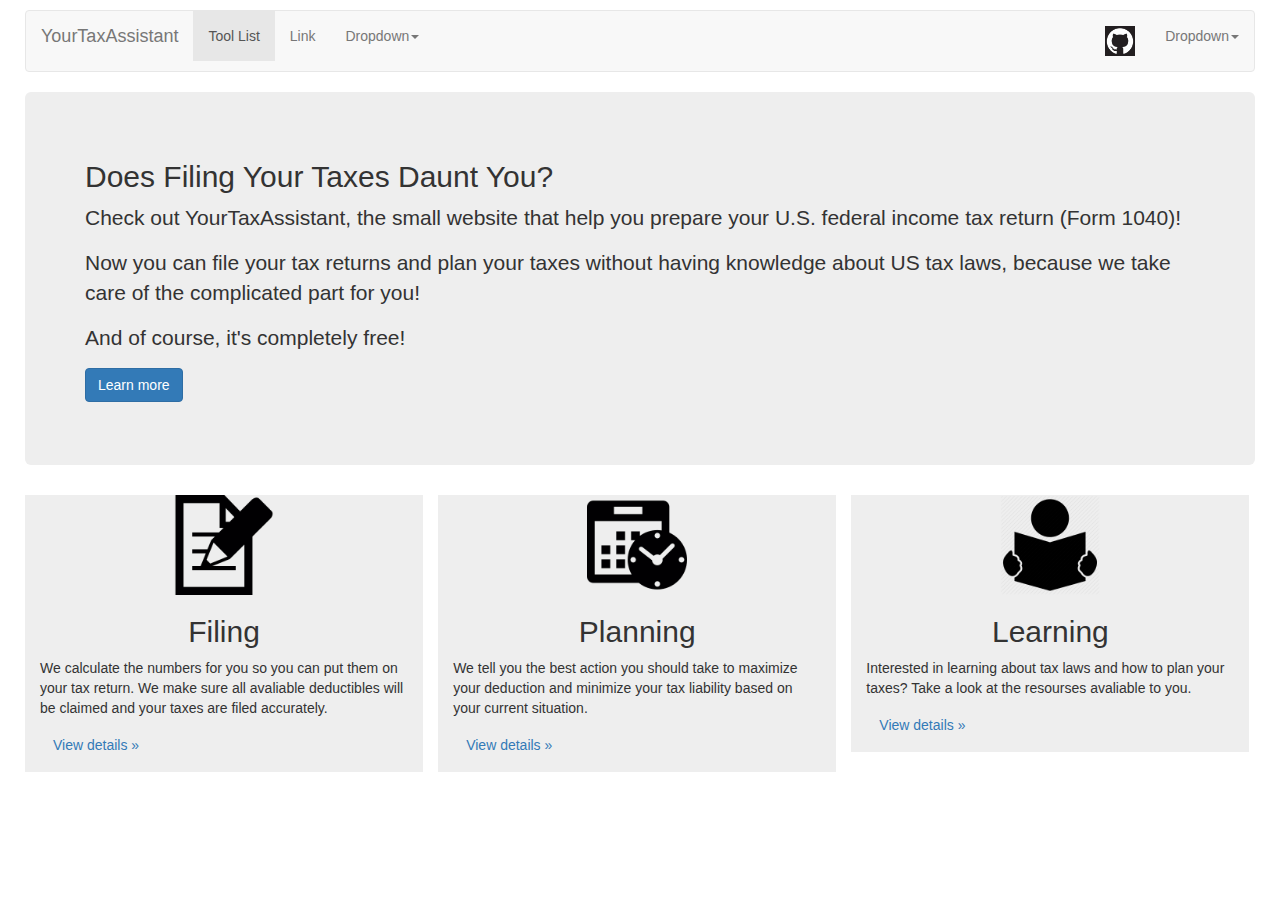
<file: index.html>
<!DOCTYPE html>
<html lang="en">
  <head>
    <meta charset="utf-8">
    <meta http-equiv="X-UA-Compatible" content="IE=edge">
    <meta name="viewport" content="width=device-width, initial-scale=1">

    <title>YourTaxAssistant</title>

    <meta name="description" content="Source code generated using layoutit.com">
    <meta name="author" content="LayoutIt!">

    <link href="css/bootstrap.min.css" rel="stylesheet">
    <link href="css/style.css" rel="stylesheet">

  </head>
  <body>

    <div class="container-fluid">
	<div class="row">
		<div class="col-md-12">
			<nav class="navbar navbar-default" role="navigation">
				<div class="navbar-header">
					 
					<button type="button" class="navbar-toggle" data-toggle="collapse" data-target="#bs-example-navbar-collapse-1">
						 <span class="sr-only">Toggle navigation</span><span class="icon-bar"></span><span class="icon-bar"></span><span class="icon-bar"></span>
					</button> <a class="navbar-brand" href="#">YourTaxAssistant</a>
				</div>
				
				<div class="collapse navbar-collapse" id="bs-example-navbar-collapse-1">
					<ul class="nav navbar-nav">
						<li class="active">
							<a href="web\tool-list.html">Tool List</a>
						</li>
						<li>
							<a href="#">Link</a>
						</li>
						<li class="dropdown">
							 <a href="#" class="dropdown-toggle" data-toggle="dropdown">Dropdown<strong class="caret"></strong></a>
							<ul class="dropdown-menu">
								<li>
									<a href="#">Action</a>
								</li>
								<li>
									<a href="#">Another action</a>
								</li>
								<li>
									<a href="#">Something else here</a>
								</li>
								<li class="divider">
								</li>
								<li>
									<a href="#">Separated link</a>
								</li>
								<li class="divider">
								</li>
								<li>
									<a href="#">One more separated link</a>
								</li>
							</ul>
						</li>
					</ul>

					<ul class="nav navbar-nav navbar-right">
						<li>
							<a href="https://github.com/ruoyinghao/YourTaxAssistant"><img class="githubIcon" width="30px" src="image/github.png"></a>
						</li>
						<li class="dropdown">
							 <a href="#" class="dropdown-toggle" data-toggle="dropdown">Dropdown<strong class="caret"></strong></a>
							<ul class="dropdown-menu">
								<li>
									<a href="#">Action</a>
								</li>
								<li>
									<a href="#">Another action</a>
								</li>
								<li>
									<a href="#">Something else here</a>
								</li>
								<li class="divider">
								</li>
								<li>
									<a href="#">Separated link</a>
								</li>
							</ul>
						</li>
					</ul>
				</div>
				
			</nav>
			<div class="jumbotron">
				<h2>
					Does Filing Your Taxes Daunt You?
				</h2>
				<p>
					Check out YourTaxAssistant, the small website that help you prepare your U.S. federal income tax return (Form 1040)!
				</p>
				<p>
					Now you can file your tax returns and plan your taxes without having knowledge about US tax laws, because we take care of the complicated part for you!
				</p>
				<p>
					And of course, it's completely free!
				</p>
				<p>
					<a class="btn btn-primary btn-large" href="#">Learn more</a>
				</p>
			</div>
		</div>
	</div>
	<div class="row">
		<div class="col-md-4">
			<img class="iconimg" src="image/filing.png">
			<h2 class="fpl">
				Filing
			</h2>
			<p>
				We calculate the numbers for you so you can put them on your tax return. We make sure all avaliable deductibles will be claimed and your taxes are filed accurately.
			</p>
			<p>
				<a class="btn" href="#">View details »</a>
			</p>
		</div>
		<div class="col-md-4">
			<img class="iconimg" src="image/planning.png">
			<h2 class="fpl">
				Planning
			</h2>
			<p>
				We tell you the best action you should take to maximize your deduction and minimize your tax liability based on your current situation.
			</p>
			<p>
				<a class="btn" href="#">View details »</a>
			</p>
		</div>
		<div class="col-md-4">
			<img class="iconimg" src="image/learning.png">
			<h2 class="fpl">
				Learning
			</h2>
			<p>
				Interested in learning about tax laws and how to plan your taxes? Take a look at the resourses avaliable to you.
			</p>
			<p>
				<a class="btn" href="#">View details »</a>
			</p>
		</div>
	</div>
</div>

    <script src="js/jquery.min.js"></script>
    <script src="js/bootstrap.min.js"></script>
    <script src="js/scripts.js"></script>
  </body>
</html>
</file>
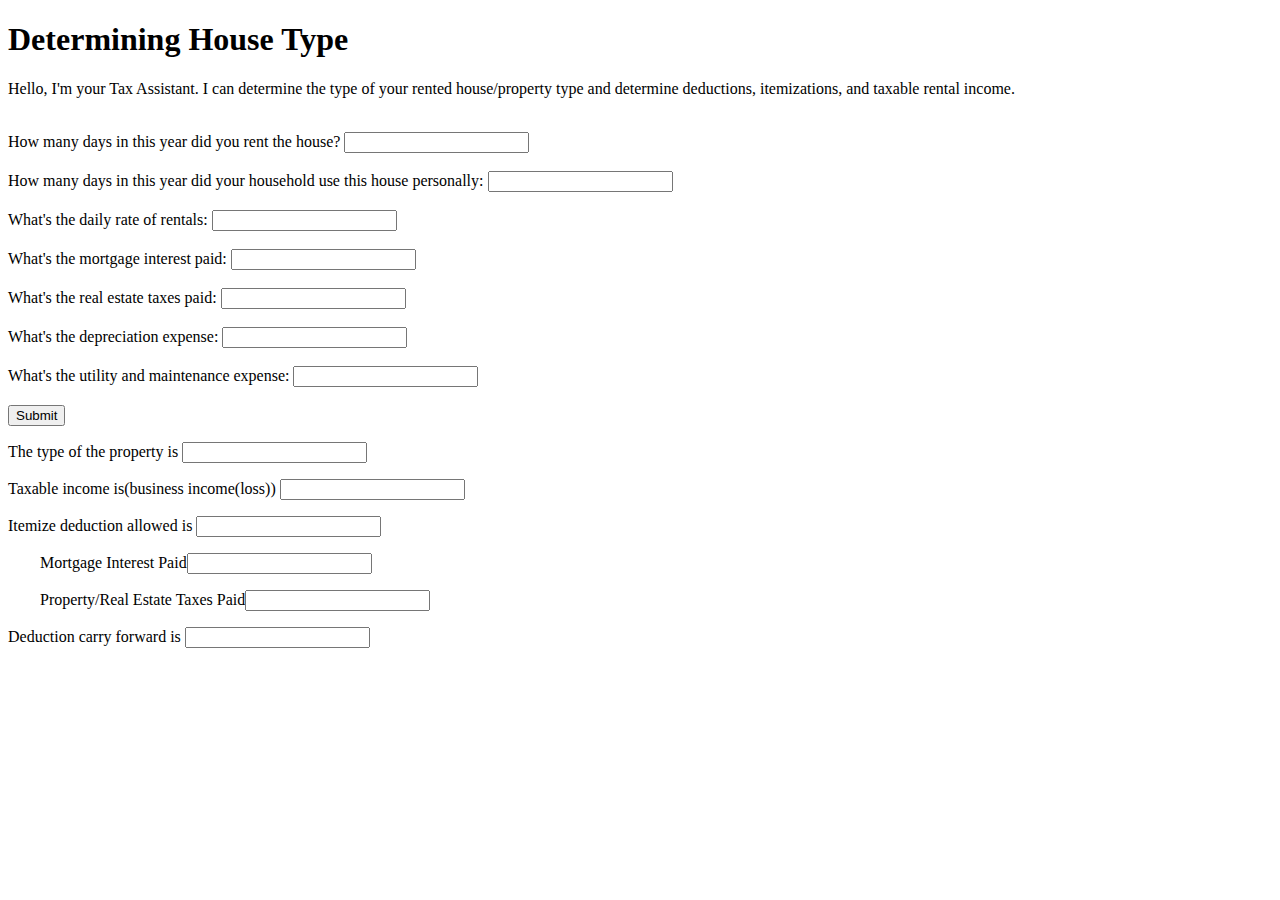
<file: HouseType.html>
<!doctype html>
<html>
<head>
    <title>Your Tax Assistant: House Type</title>
<style type="text/css">
#sub{text-indent: 2em;}
</style>
</head>

<body>

    <h1>Determining House Type</h1>
    <p>Hello, I'm your Tax Assistant. I can determine the type of your rented house/property type and determine deductions, itemizations, and taxable rental income.</p>
    <br />
	<form>
	How many days in this year did you rent the house?
	<input type="number" id="rentDays" />
	<br />
	<br />
	How many days in this year did your household use this house personally: 
	<input type="number" id="personalDays" />
	<br />
	<br />
	What's the daily rate of rentals: 
	<input type="number" id="rentDailyRate" />
	<br />
	<br />
	What's the mortgage interest paid: 
	<input type="number" id="interest" />
	<br />
	<br />
	What's the real estate taxes paid: 
	<input type="number" id="realTax" />
	<br />
	<br />
	What's the depreciation expense: 
	<input type="number" id="depreciation" />
	<br />
	<br />
	What's the utility and maintenance expense: 
	<input type="number" id="utilMain" />
	<br />
	<br />
	<button type="button" onclick="recordNumber()">Submit</button>
	</form>
	
	<script>
	function recordNumber()
	{
	var rentDays=document.getElementById("rentDays").value
	var personalDays=document.getElementById("personalDays").value
	var rentDailyRate=document.getElementById("rentDailyRate").value
	var interest=document.getElementById("interest").value
	var realTax=document.getElementById("realTax").value
	var utilMain=document.getElementById("utilMain").value
	var depreciation=document.getElementById("depreciation").value
	
	var interestItem
	var realTaxItem
	var interestDed
	var realTaxDed
	var utilMainDed
	var depreDed
	
	var taxableIncome
	var carryforward=0
	var itemize
	//var deductible
	var allocateRate
	
	if(rentDays<=14)
	{
	document.getElementById("propType").value="Primary Personal"
	taxableIncome=0
	itemize=eval(interest)+eval(realTax)
	interestItem=interest
	realTaxItem=realTax
	
	}
	else if(personalDays<=Math.max(14,0.1*rentDays))
	{
	document.getElementById("propType").value="Primary Rental"
	allocateRate=rentDays/(eval(rentDays)+eval(personalDays))
	
	itemize=Math.round(realTax*(1-allocateRate))
	
	realTaxItem=itemize
	interestItem=0
	interestDed=Math.round(interest*allocateRate)
	
	realTaxDed=Math.round(realTax*allocateRate)
	
	utilMainDed=Math.round(utilMain*allocateRate)
	depreDed=Math.round(depreciation*allocateRate)
	
	taxableIncome=eval(rentDailyRate*rentDays)-(interestDed+realTaxDed+utilMainDed+depreDed)

	}
	else
	{
	document.getElementById("propType").value="Rental/Personal Mixed Use"
	allocateRate=rentDays/(eval(rentDays)+eval(personalDays))
	taxableIncome=rentDailyRate*rentDays-Math.round((interest+realTax)*allocateRate)
	
	realTaxItem=Math.round(realTax*(1-allocateRate))
	interestItem=Math.round(interest*(1-allocateRate))
	itemize=realTaxItem+interestItem
	if(taxableIncome<0)
	{//if negative after interest tax
	carryforward=Math.abs(taxableIncome)

	taxableIncome=0
	}
	else
	{//if positive after interest tax
	taxableIncome=taxableIncome-Math.round(utilMain*allocateRate)
	if(taxableIncome<0)
	{//if negative after expense
	carryforward=carryforward+Math.abs(taxableIncome)
	
	taxableIncome=0
	}
	else
	{//if positive after depreciation
	taxableIncome=Math.round(taxableIncome-depreciation*allocateRate)
	if(taxableIncome<0)
	{
	carryforward=carryforward+Math.abs(taxableIncome)
	
	taxableIncome=0
	}
	
	}
	}

	}
	document.getElementById("taxInc").value=taxableIncome
	document.getElementById("ite").value=itemize
	document.getElementById("carr").value=carryforward
	document.getElementById("mortIt").value=interestItem
	document.getElementById("rtIt").value=realTaxItem
	}
	</script>
	<p>The type of the property is <input type="text" id="propType"></p>
	<p>Taxable income is(business income(loss)) <input type="text" id="taxInc"></p>
	<p>Itemize deduction allowed is <input type="text" id="ite"></p>
	<p id="sub">Mortgage Interest Paid<input type="text" id="mortIt"></p>
	<p id="sub">Property/Real Estate Taxes Paid<input type="text" id="rtIt"></p>
	<p>Deduction carry forward is <input type="text" id="carr"></p>
</body>
</html>
</file>
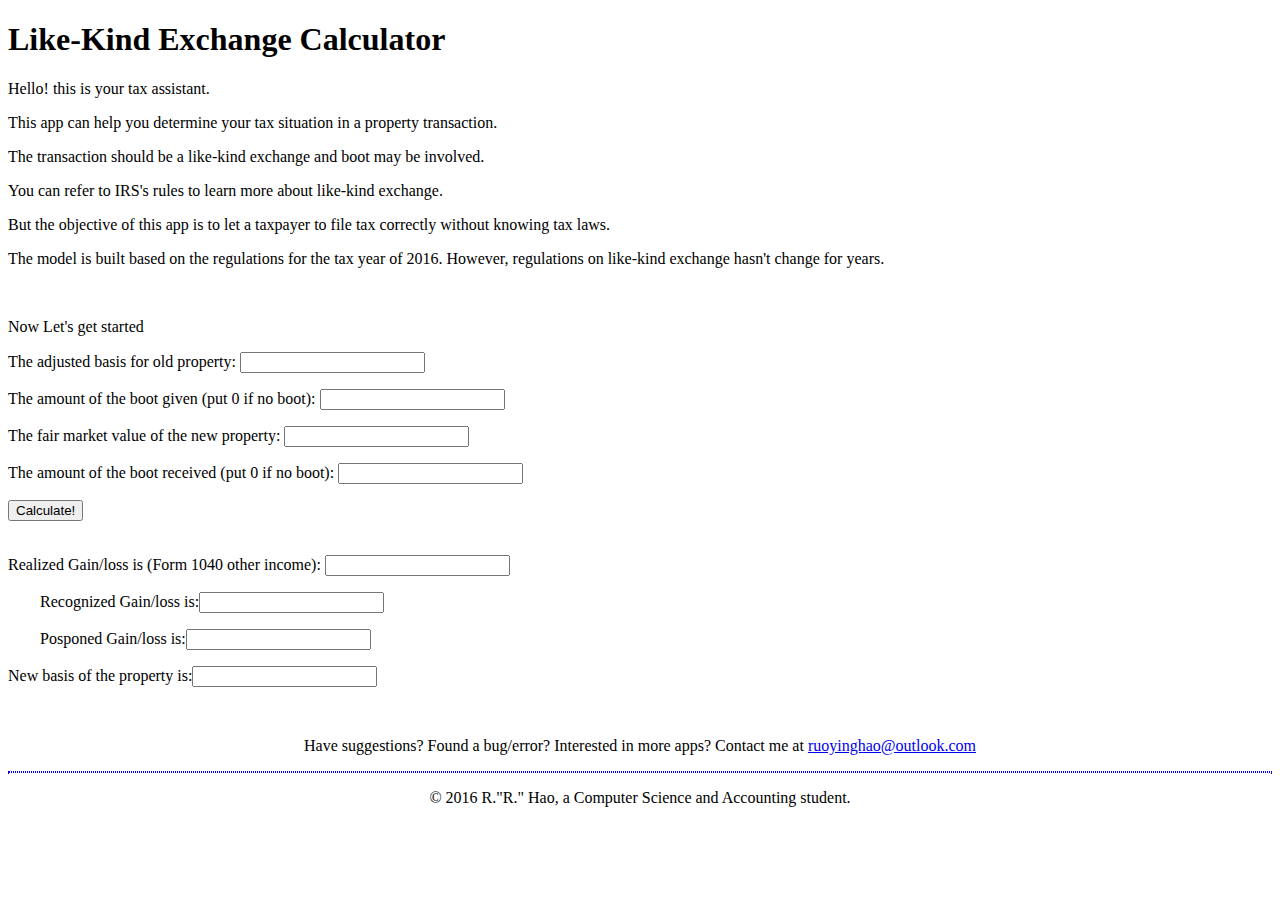
<file: LikeKindExchange.html>
<!DOCTYPE html>
<html lang="en">
<head>
	<meta charset="UTF-8">
	<title>Like-Kind Exchange</title>
	<style type="text/css">
	.sub{text-indent: 2em;}
	
	</style>

</head>
<body>
	<h1>Like-Kind Exchange Calculator</h1>
	<p>Hello! this is your tax assistant.</p>
	<p>This app can help you determine your tax situation in a property transaction.</p>
	<p>The transaction should be a like-kind exchange and boot may be involved.</p>
	<p>You can refer to IRS's rules to learn more about like-kind exchange.</p>
	<p>But the objective of this app is to let a taxpayer to file tax correctly without knowing tax laws.</p>
	<p>The model is built based on the regulations for the tax year of 2016. However, regulations on like-kind exchange hasn't change for years.</p>

</br>
	<div>
		<p>Now Let's get started</p>

		<form>
		<p>The adjusted basis for old property:
		<input id="oldP" type="number"/></p>

		<p>The amount of the boot given (put 0 if no boot):
		<input id="bootGive" type="number"/></p>

		<p>The fair market value of the new property:
		<input id="newP" type="number"/></p>

		<p>The amount of the boot received (put 0 if no boot):
		<input id="bootRecei" type="number"/></p>

		<button type="button" onclick="calculate()">Calculate!</button>
	</form>
</br>
	
		<p>Realized Gain/loss is (Form 1040 other income): <input type="text" id="real" /></p>
		
		<p class="sub">Recognized Gain/loss is:<input type="text" id="recognize" /> </p>
		<p class="sub">Posponed Gain/loss is:<input type="text" id="posponed" /></p>
		<p>New basis of the property is:<input type="text" id="basis" /></p>
		<br/>
	<p align="center">Have suggestions? Found a bug/error? Interested in more apps? Contact me at <a href="Mailto:ruoyinghao@outlook.com">ruoyinghao@outlook.com</a></P>
	
	<hr size=2 style="color: blue;border-style:dotted;width:490"></hr>
	<p align="center"> &#169; 2016 R."R." Hao, a Computer Science and Accounting student.</P>
		

	</div>
	</body>

<script>
	function calculate(){
		var oldP=eval(document.getElementById("oldP").value);
		var bootGive=eval(document.getElementById("bootGive").value);
		var newP=eval(document.getElementById("newP").value);
		var bootRecei=eval(document.getElementById("bootRecei").value);
		var real;
		var recognize;
		var posponed;
		var basis;

		real=newP+bootRecei-oldP-bootGive;
		if(real>0 && bootRecei!=0 ){
			recognize=Math.min(bootRecei,real);

		}
		else{
			recognize=0;
		}
		posponed=real-recognize;

		basis=newP-posponed;



		document.getElementById("real").value=real;
		document.getElementById("recognize").value=recognize;
		document.getElementById("posponed").value=posponed;
		document.getElementById("basis").value=basis;
	}


</script>


</html>
</file>
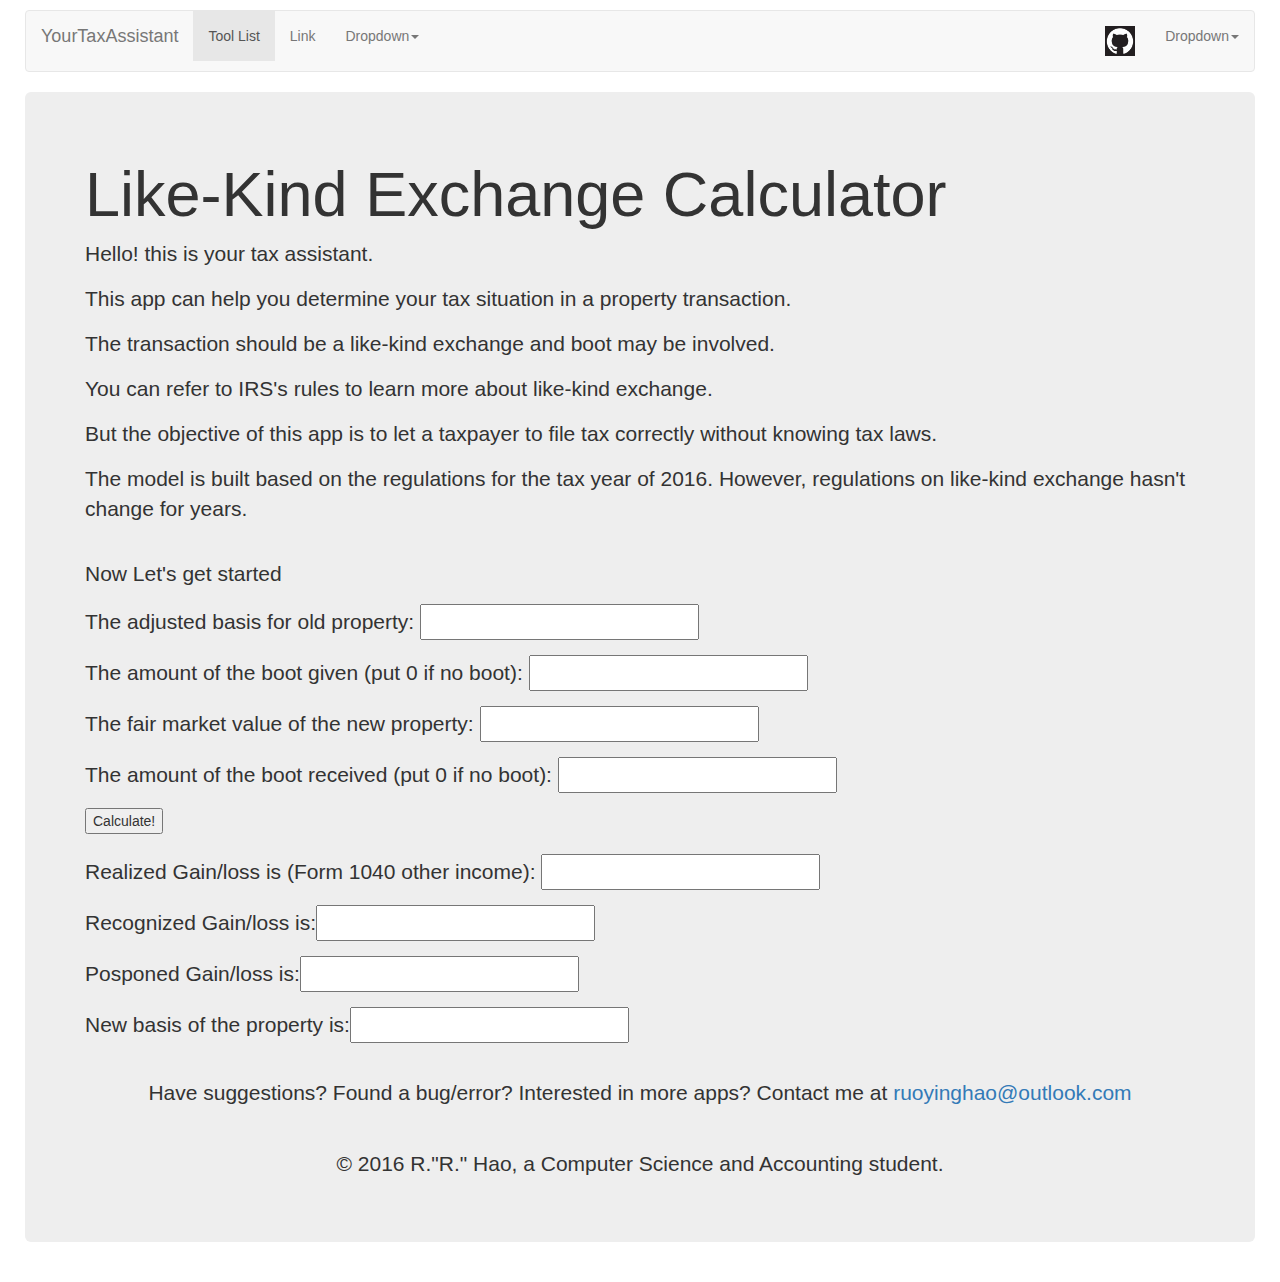
<file: web/like-kind-exchange.html>
<!DOCTYPE html>
<html lang="en">
<head>
	<meta charset="utf-8">
	<meta http-equiv="X-UA-Compatible" content="IE=edge">
	<meta name="viewport" content="width=device-width, initial-scale=1">

	<title>Like Kind Exchange</title>

	<meta name="description" content="Source code generated using layoutit.com">
	<meta name="author" content="LayoutIt!">

	<link href="css/bootstrap.min.css" rel="stylesheet">
	<link href="css/style.css" rel="stylesheet">

</head>
<body>

	<div class="container-fluid">
		<div class="row">
			<div class="col-md-12">
				<nav class="navbar navbar-default" role="navigation">
					<div class="navbar-header">
						
						<button type="button" class="navbar-toggle" data-toggle="collapse" data-target="#bs-example-navbar-collapse-1">
							<span class="sr-only">Toggle navigation</span><span class="icon-bar"></span><span class="icon-bar"></span><span class="icon-bar"></span>
						</button> <a class="navbar-brand" href="#">YourTaxAssistant</a>
					</div>
					
					<div class="collapse navbar-collapse" id="bs-example-navbar-collapse-1">
						<ul class="nav navbar-nav">
							<li class="active">
								<a href="tool-list.html">Tool List</a>
							</li>
							<li>
								<a href="#">Link</a>
							</li>
							<li class="dropdown">
								<a href="#" class="dropdown-toggle" data-toggle="dropdown">Dropdown<strong class="caret"></strong></a>
								<ul class="dropdown-menu">
									<li>
										<a href="#">Action</a>
									</li>
									<li>
										<a href="#">Another action</a>
									</li>
									<li>
										<a href="#">Something else here</a>
									</li>
									<li class="divider">
									</li>
									<li>
										<a href="#">Separated link</a>
									</li>
									<li class="divider">
									</li>
									<li>
										<a href="#">One more separated link</a>
									</li>
								</ul>
							</li>
						</ul>

						<ul class="nav navbar-nav navbar-right">
							<li>
								<a href="https://github.com/ruoyinghao/YourTaxAssistant"><img class="githubIcon" width="30px" src="image/github.png"></a>
							</li>
							<li class="dropdown">
								<a href="#" class="dropdown-toggle" data-toggle="dropdown">Dropdown<strong class="caret"></strong></a>
								<ul class="dropdown-menu">
									<li>
										<a href="#">Action</a>
									</li>
									<li>
										<a href="#">Another action</a>
									</li>
									<li>
										<a href="#">Something else here</a>
									</li>
									<li class="divider">
									</li>
									<li>
										<a href="#">Separated link</a>
									</li>
								</ul>
							</li>
						</ul>
					</div>
					
				</nav>
				<div class="jumbotron">
	<h1>Like-Kind Exchange Calculator</h1>
	<p>Hello! this is your tax assistant.</p>
	<p>This app can help you determine your tax situation in a property transaction.</p>
	<p>The transaction should be a like-kind exchange and boot may be involved.</p>
	<p>You can refer to IRS's rules to learn more about like-kind exchange.</p>
	<p>But the objective of this app is to let a taxpayer to file tax correctly without knowing tax laws.</p>
	<p>The model is built based on the regulations for the tax year of 2016. However, regulations on like-kind exchange hasn't change for years.</p>

</br>
	<div>
		<p>Now Let's get started</p>

		<form>
		<p>The adjusted basis for old property:
		<input id="oldP" type="number"/></p>

		<p>The amount of the boot given (put 0 if no boot):
		<input id="bootGive" type="number"/></p>

		<p>The fair market value of the new property:
		<input id="newP" type="number"/></p>

		<p>The amount of the boot received (put 0 if no boot):
		<input id="bootRecei" type="number"/></p>

		<button type="button" onclick="calculate()">Calculate!</button>
	</form>
</br>
	
		<p>Realized Gain/loss is (Form 1040 other income): <input type="text" id="real" /></p>
		
		<p class="sub">Recognized Gain/loss is:<input type="text" id="recognize" /> </p>
		<p class="sub">Posponed Gain/loss is:<input type="text" id="posponed" /></p>
		<p>New basis of the property is:<input type="text" id="basis" /></p>
		<br/>
	<p align="center">Have suggestions? Found a bug/error? Interested in more apps? Contact me at <a href="Mailto:ruoyinghao@outlook.com">ruoyinghao@outlook.com</a></P>
	
	<hr size=2 style="color: blue;border-style:dotted;width:490"></hr>
	<p align="center"> &#169; 2016 R."R." Hao, a Computer Science and Accounting student.</P>
		

	</div>


				</div>
			</div>
		</div>

	</div>

	<script src="js/jquery.min.js"></script>
	<script src="js/bootstrap.min.js"></script>
	<script src="js/scripts.js"></script>
	<script>
	function calculate(){
		var oldP=eval(document.getElementById("oldP").value);
		var bootGive=eval(document.getElementById("bootGive").value);
		var newP=eval(document.getElementById("newP").value);
		var bootRecei=eval(document.getElementById("bootRecei").value);
		var real;
		var recognize;
		var posponed;
		var basis;

		real=newP+bootRecei-oldP-bootGive;
		if(real>0 && bootRecei!=0 ){
			recognize=Math.min(bootRecei,real);

		}
		else{
			recognize=0;
		}
		posponed=real-recognize;

		basis=newP-posponed;



		document.getElementById("real").value=real;
		document.getElementById("recognize").value=recognize;
		document.getElementById("posponed").value=posponed;
		document.getElementById("basis").value=basis;
	}


</script>

</body>
</html>
</file>
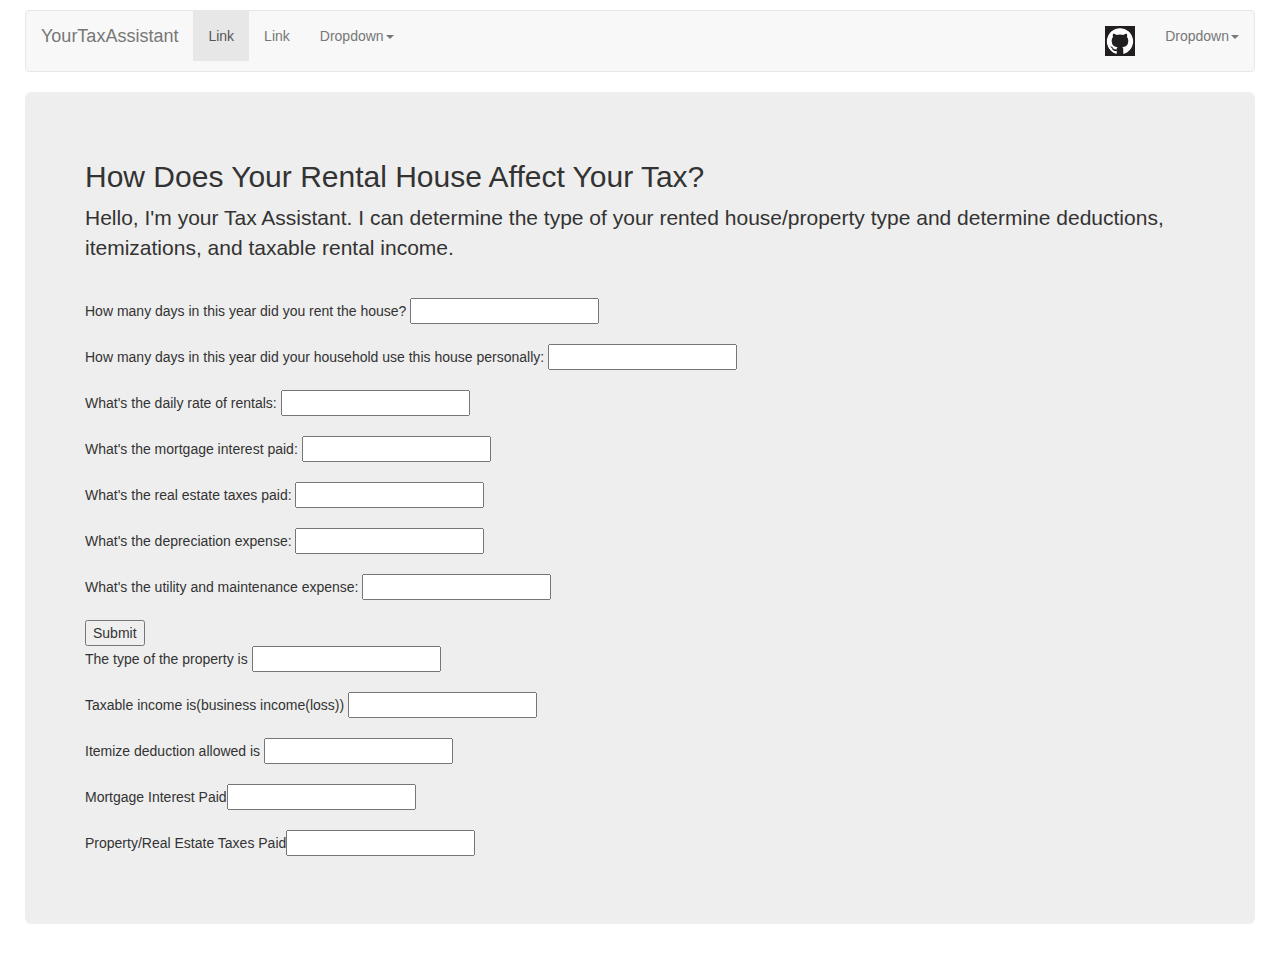
<file: web/rental-house.html>
<!DOCTYPE html>
<html lang="en">
<head>
	<meta charset="utf-8">
	<meta http-equiv="X-UA-Compatible" content="IE=edge">
	<meta name="viewport" content="width=device-width, initial-scale=1">

	<title>Rental House</title>

	<meta name="description" content="Source code generated using layoutit.com">
	<meta name="author" content="LayoutIt!">

	<link href="css/bootstrap.min.css" rel="stylesheet">
	<link href="css/style.css" rel="stylesheet">

</head>
<body>

	<div class="container-fluid">
		<div class="row">
			<div class="col-md-12">
				<nav class="navbar navbar-default" role="navigation">
					<div class="navbar-header">
						
						<button type="button" class="navbar-toggle" data-toggle="collapse" data-target="#bs-example-navbar-collapse-1">
							<span class="sr-only">Toggle navigation</span><span class="icon-bar"></span><span class="icon-bar"></span><span class="icon-bar"></span>
						</button> <a class="navbar-brand" href="#">YourTaxAssistant</a>
					</div>
					
					<div class="collapse navbar-collapse" id="bs-example-navbar-collapse-1">
						<ul class="nav navbar-nav">
							<li class="active">
								<a href="#">Link</a>
							</li>
							<li>
								<a href="#">Link</a>
							</li>
							<li class="dropdown">
								<a href="#" class="dropdown-toggle" data-toggle="dropdown">Dropdown<strong class="caret"></strong></a>
								<ul class="dropdown-menu">
									<li>
										<a href="#">Action</a>
									</li>
									<li>
										<a href="#">Another action</a>
									</li>
									<li>
										<a href="#">Something else here</a>
									</li>
									<li class="divider">
									</li>
									<li>
										<a href="#">Separated link</a>
									</li>
									<li class="divider">
									</li>
									<li>
										<a href="#">One more separated link</a>
									</li>
								</ul>
							</li>
						</ul>

						<ul class="nav navbar-nav navbar-right">
							<li>
								<a href="https://github.com/ruoyinghao/YourTaxAssistant"><img class="githubIcon" width="30px" src="image/github.png"></a>
							</li>
							<li class="dropdown">
								<a href="#" class="dropdown-toggle" data-toggle="dropdown">Dropdown<strong class="caret"></strong></a>
								<ul class="dropdown-menu">
									<li>
										<a href="#">Action</a>
									</li>
									<li>
										<a href="#">Another action</a>
									</li>
									<li>
										<a href="#">Something else here</a>
									</li>
									<li class="divider">
									</li>
									<li>
										<a href="#">Separated link</a>
									</li>
								</ul>
							</li>
						</ul>
					</div>
					
				</nav>
				<div class="jumbotron">

					<h2>How Does Your Rental House Affect Your Tax?</h2>
					<p>Hello, I'm your Tax Assistant. I can determine the type of your rented house/property type and determine deductions, itemizations, and taxable rental income.</p>
					<br />
					<form>
						How many days in this year did you rent the house?
						<input type="number" id="rentDays" />
						<br />
						<br />
						How many days in this year did your household use this house personally: 
						<input type="number" id="personalDays" />
						<br />
						<br />
						What's the daily rate of rentals: 
						<input type="number" id="rentDailyRate" />
						<br />
						<br />
						What's the mortgage interest paid: 
						<input type="number" id="interest" />
						<br />
						<br />
						What's the real estate taxes paid: 
						<input type="number" id="realTax" />
						<br />
						<br />
						What's the depreciation expense: 
						<input type="number" id="depreciation" />
						<br />
						<br />
						What's the utility and maintenance expense: 
						<input type="number" id="utilMain" />
						<br />
						<br />
						<button type="button" onclick="recordNumber()">Submit</button>
					</form>
					
					<form>
					The type of the property is <input type="text" id="propType">
					<br />
					<br />
					Taxable income is(business income(loss)) <input type="text" id="taxInc">
					<br />
					<br />
					Itemize deduction allowed is <input type="text" id="ite">
					<br />
					<br />
					Mortgage Interest Paid<input type="text" id="mortIt">
					<br />
					<br />
					Property/Real Estate Taxes Paid<input type="text" id="rtIt">
					<br />
					<br />
					
				</form>
				</div>
			</div>
		</div>

	</div>

	<script src="js/jquery.min.js"></script>
	<script src="js/bootstrap.min.js"></script>
	<script src="js/scripts.js"></script>
	<script>
	function recordNumber()
	{
	var rentDays=document.getElementById("rentDays").value
	var personalDays=document.getElementById("personalDays").value
	var rentDailyRate=document.getElementById("rentDailyRate").value
	var interest=document.getElementById("interest").value
	var realTax=document.getElementById("realTax").value
	var utilMain=document.getElementById("utilMain").value
	var depreciation=document.getElementById("depreciation").value
	
	var interestItem
	var realTaxItem
	var interestDed
	var realTaxDed
	var utilMainDed
	var depreDed
	
	var taxableIncome
	var carryforward
	var itemize
	//var deductible
	var allocateRate
	
	if(rentDays<=14)
	{
	document.getElementById("propType").value="Primary Personal"
	taxableIncome=0
	itemize=eval(interest)+eval(realTax)
	interestItem=interest
	realTaxItem=realTax
	
	}
	else if(personalDays<=Math.max(14,0.1*rentDays))
	{

	document.getElementById("propType").value="Primary Rental"
	allocateRate=rentDays/(eval(rentDays)+eval(personalDays))
	
	itemize=Math.round(realTax*(1-allocateRate))
	
	realTaxItem=itemize
	interestItem=0
	interestDed=Math.round(interest*allocateRate)
	
	realTaxDed=Math.round(realTax*allocateRate)
	
	utilMainDed=Math.round(utilMain*allocateRate)
	depreDed=Math.round(depreciation*allocateRate)
	
	taxableIncome=eval(rentDailyRate*rentDays)-(interestDed+realTaxDed+utilMainDed+depreDed)
	}
	else
	{
	document.getElementById("propType").value="Rental/Personal Mixed Use"
	allocateRate=rentDays/(eval(rentDays)+eval(personalDays))
	taxableIncome=rentDailyRate*rentDays-Math.round((interest+realTax)*allocateRate)
	
	realTaxItem=Math.round(realTax*(1-allocateRate))
	interestItem=Math.round(interest*(1-allocateRate))
	itemize=realTaxItem+interestItem
	if(taxableIncome<0)
	{//if negative after interest tax
	
	taxableIncome=0
	}
	else
	{//if positive after interest tax
	taxableIncome=taxableIncome-Math.round(utilMain*allocateRate)
	if(taxableIncome<0)
	{//if negative after expense
	
	
	taxableIncome=0
	}
	else
	{//if positive after depreciation
	taxableIncome=Math.round(taxableIncome-depreciation*allocateRate)
	if(taxableIncome<0)
	{
	
	
	taxableIncome=0
	}
	
	}
	}
	}
	document.getElementById("taxInc").value=taxableIncome
	document.getElementById("ite").value=itemize
	document.getElementById("carr").value=carryforward
	document.getElementById("mortIt").value=interestItem
	document.getElementById("rtIt").value=realTaxItem
	}
	</script>
</body>
</html>
</file>
<file: css/style.css>
html{
	padding:10px;
}

.iconimg{
	width:100px;
	display: block;
	margin-left:auto;
	margin-right: auto;
}
.fpl{
	text-align: center;
}
.col-md-4{
	background-color: #eee;
	margin-left:15px;
    width:31.6%;
}
.githubIcon{
	display:block;
	margin-top: auto;
	margin-bottom:auto;
}
</file>
<file: web/css/style.css>
html{
	padding:10px;
}

.iconimg{
	width:100px;
	display: block;
	margin-left:auto;
	margin-right: auto;
}
.fpl{
	text-align: center;
}
.col-md-4{
	background-color: #eee;
	margin-left:15px;
    width:31.6%;
}
.githubIcon{
	display:block;
	margin-top: auto;
	margin-bottom:auto;
}
#sub{
	text-indent: 2em;
}
</file>
